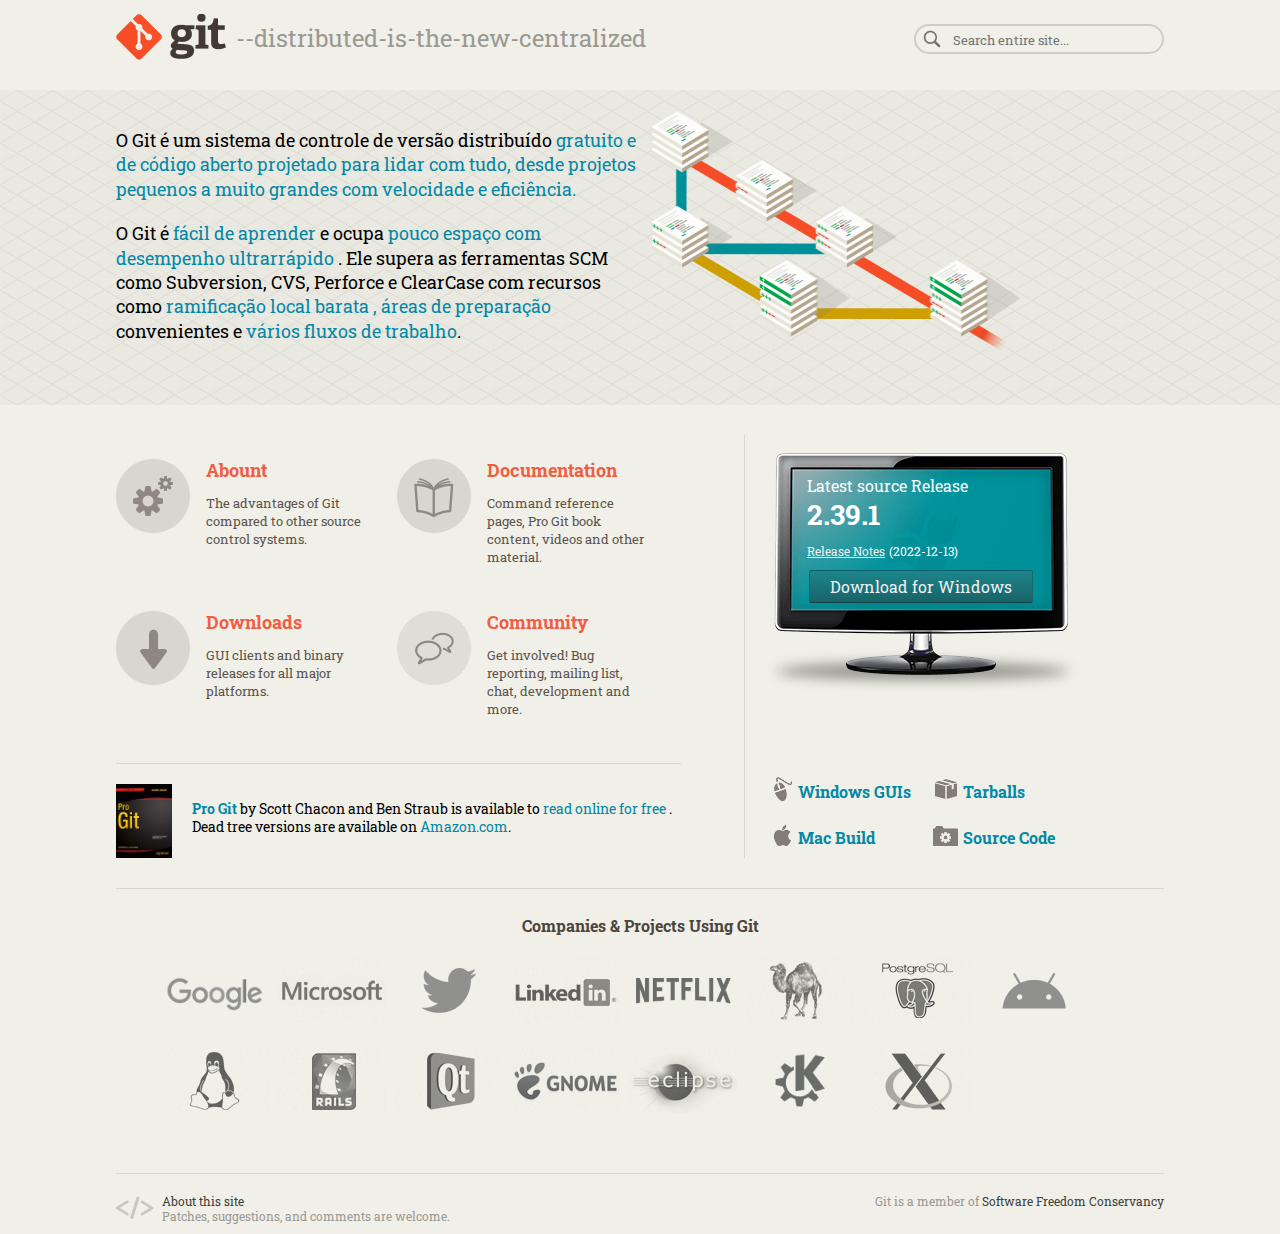
<file: index.html>
<!DOCTYPE html>
<html>
	<head>
		<!-- Meta tag -->
		<meta charset="utf-8">
		<meta name="viewport" content="width=device-width, initial-scale=1.0 maximum-scale=1.0">
		<meta name="author" content="Bruno Cheffer Belinassi">
		<meta name="description" content="This is a Git Clone for studying">
		<meta name="keywords" content="Git,Clone Git">

		<!-- Style -->
		<link rel="stylesheet" href="css/style.css">
		<!-- Font -->
		<link href="https://fonts.googleapis.com/css2?family=Roboto+Slab:wght@200;400&display=swap" rel="stylesheet">
		<!-- Icon -->
		<link rel="icon" type="image/png" href="images/Git_icon.png">

		<title>Git Clone</title>
	</head>
	<body>
		<header>
			<div class="container">
				<div class="top">
					<a target="_blank" href="https://git-scm.com/">
						<img src="images/logo_git.png" alt="Logo Git">
					</a>
					<span class="top-text">
						--distributed-is-the-new-centralized
					</span>

					<div class="top-form">
						<img src="images/lupa.png" alt="icon for search">
						<form >
							<input type="text" name="" placeholder="Search entire site...">
						</form>						
					</div> <!-- /top-form -->
					<div class="clear"></div>
				</div> <!-- /top -->
			</div> <!-- /container -->
		</header> <!-- /header -->

		<section>
		
			<div class="about">
				<div class="container">

					<div class="about-img">
						<img src="images/branching-illustration.png" alt="branching illustration">
					</div> <!-- /about-img -->
					<div class="about-text">
						<p>
							O Git é um sistema de controle de versão distribuído
							<a target="_blank" href="https://git-scm.com/about/free-and-open-source">gratuito e de código aberto projetado para lidar com tudo, desde projetos pequenos a muito grandes com velocidade e eficiência.</a>
						</p>
						<p>O Git é 
							<a target="_blank" href="https://git-scm.com/doc">fácil de aprender</a>
							 e ocupa
							<a target="_blank" href="https://git-scm.com/about/small-and-fast">pouco espaço com desempenho ultrarrápido</a>
							. Ele supera as ferramentas SCM como Subversion, CVS, Perforce e ClearCase com recursos como 
							<a target="_blank" href="https://git-scm.com/about/branching-and-merging">ramificação local barata , áreas de preparação</a>
							 convenientes e 
							 <a target="_blank" href="https://git-scm.com/about/distributed">vários fluxos de trabalho</a>.
						</p>
					</div> <!-- /about-text -->
					
					
				</div> <!-- /container -->
				<div class="clear"></div>
			</div> <!-- /about --> 			
		</section>

		<section>
			<div class="container">
				<div class="front-download">
					<div class="front-monitor">
						<div class="front-monitor-windows">
							<h4> Latest source Release </h4>
							<span class="version"> 2.39.1 </span>
							<a target="_blank" href="https://raw.githubusercontent.com/git/git/master/Documentation/RelNotes/2.39.1.txt">Release Notes</a>
							<span class="realse-date">(2022-12-13)</span>
							<a target="_blank" class="btn1" href="https://git-scm.com/download/win">Download<span> for Windows</span></a>
						</div> <!-- /front-monitor-windows -->
					</div> <!-- /front-monitor -->

					<div class="front-download-type">
						<table>
							<tbody>
								<tr>
									<td>
										<a target="_blank" class="icon gui" href="https://git-scm.com/download/gui/windows">Windows GUIs</a>
									</td>
									<td>
										<a target="_blank" class="icon older-releases" href="https://mirrors.edge.kernel.org/pub/software/scm/git/">Tarballs</a>
									</td>
								</tr>
								<tr>
									<td>
										<a target="_blank" class="icon mac" href="https://git-scm.com/download/mac">Mac Build</a>
									</td>
									<td>
										<a target="_blank" class="icon source" href="https://github.com/git/git">Source Code</a>
									</td>
								</tr>
							</tbody>
						</table>
					</div> <!-- /front-download-type -->
					
				</div> <!-- /front-download -->
				<div class="front-content">			

					<div class="front-navigation">
						<nav class="front-nav">
							<ul>
								<li>
									<a target="_blank" href="https://git-scm.com/about">
										<img src="images/nav-about.png" alt="about">
										<h3>Abount</h3>
										<p>The advantages of Git compared to other source control systems.</p>
									</a>
								</li>
								<li>
									<a target="_blank" href="https://git-scm.com/doc">
										<img src="images/nav-documentation.png" alt="documentation">
										<h3>Documentation</h3>
										<p>Command reference pages, Pro Git book content, videos and other material.</p>
									</a>
								</li>
								<li>
									<a target="_blank" href="https://git-scm.com/downloads">
										<img src="images/nav-downloads.png" alt="downloads">
										<h3>Downloads</h3>
										<p>GUI clients and binary releases for all major platforms.</p>
									</a>
								</li>
								<li>
									<a target="_blank" href="https://git-scm.com/community">
										<img src="images/nav-community.png" alt="community">
										<h3>Community</h3>
										<p>Get involved! Bug reporting, mailing list, chat, development and more.</p>
									</a>
								</li>
							</ul>
						</nav> <!-- /front-nav -->
						<div class="front-book">
							<img src="images/book.png" alt="book cover">
							<p>
								<strong><a target="_blank" href="https://git-scm.com/book/en/v2">Pro Git</a></strong>
						         by Scott Chacon and Ben Straub is available to
						         <a target="_blank" href="https://git-scm.com/book/en/v2">read online for free</a>
						         . Dead tree versions are available on 
        						 <a target="_blank" href="https://www.amazon.com/Pro-Git-Scott-Chacon/dp/1484200772?ie=UTF8&camp=1789&creative=9325&creativeASIN=1430218339&linkCode=as2&tag=git-sfconservancy-20">Amazon.com</a>.
							</p>
						</div> <!-- /front-book -->
						
					</div> <!-- /front-navigation -->					
				</div> <!-- /front-content -->
				<div class="clear"></div>
			</div> <!-- /container -->
		</section>

		<section>
			<div class="container">
				<div class="companies">
					<h3> Companies & Projects Using Git </h3>
					<ul>
						<li><a target="_blank" class="google" href="https://github.com/google"></a></li>
						<li><a target="_blank" class="microsoft" href="https://github.com/Microsoft"></a></li>
						<li><a target="_blank" class="twitter" href="https://github.com/twitter"></a></li>
						<li><a target="_blank" class="linked-in" href="https://github.com/linkedin"></a></li>
						<li><a target="_blank" class="netflix" href="https://github.com/netflix"></a></li>
						<li><a target="_blank" class="perl" href="https://perl5.git.perl.org/perl.git"></a></li>
						<li><a target="_blank" class="postgresql" href="https://git.postgresql.org/gitweb/"></a></li>
						<li><a target="_blank" class="android" href="https://android-review.googlesource.com/#/q/status:open,n,z"></a></li>
						<li><a target="_blank" target="_blank" class="linux" href="https://git.kernel.org/cgit/linux/kernel/git/torvalds/linux.git"></a></li>
						<li><a target="_blank" class="rails" href="https://github.com/rails/rails"></a></li>
						<li><a target="_blank" class="qt" href="https://code.qt.io/cgit/"></a></li>
						<li><a target="_blank" class="gnome" href="https://gitlab.gnome.org/GNOME"></a></li>
						<li><a target="_blank" class="eclipse" href="https://git.eclipse.org/c/"></a></li>
						<li><a target="_blank" class="kde" href="https://invent.kde.org/explore/groups"></a></li>
						<li><a target="_blank" class="x" href="https://cgit.freedesktop.org/xorg/xserver/"></a></li>
					</ul>
				</div> <!-- /companies -->
				<div class="clear"></div>
			</div> <!-- /container -->
		</section>

		<footer>
			<div class="container">
				<div class="footer">
					<div class="site-source">
						<a target="_blank" href="https://git-scm.com/site">About this site</a>
						<br>
						Patches, suggestions, and comments are welcome.  
					</div> <!-- /site-source -->

					<div class="sfc-member">					
	    				Git is a member of 
	    				<a target="_blank" href="https://git-scm.com/sfc">Software Freedom Conservancy</a>
					</div> <!-- /sfc-member -->
				</div> <!-- /footer -->	
				<div class="clear"></div>			
			</div> <!-- /container -->
		</footer>
		<div class="arrow-up">
			<a href="#top" class="scrollToTop" data-label="Scroll to top">
			  <img src="images/chevron-up.png" alt="scroll-to-top">
			</a>
		</div> <!-- /arrow-up -->
	</body>
</html>
</file>
<file: css/style.css>
*{
	margin: 0;
	padding: 0;
	box-sizing: border-box;
	font-family: "Roboto Slab", "Times New Roman", sans-serif;

}

html,body{
	height: 100%;
}

body {
	background-color: #F0F0E8;
}

p {
	margin: 0 0 11px 0px;
    font-size: 14px;
    line-height: 18px;
    display: block;
    margin-block-start: 1em;
    margin-block-end: 1em;
    margin-inline-start: 0px;
    margin-inline-end: 0px;
}

/* General */
.container {
	width: 100%;
	max-width: 1100px;
	margin: 0 auto;
	padding-left: 2%;
	padding-right: 2%;
}

.clear {
	clear: both;
}

/* /General */

/* Header */
.top {
	margin-top: 14px;
	padding-bottom: 26px;
}

.top a {
	cursor: pointer;
	text-decoration: none;
	float: left;
}

.top a img {
	width: 110px;
	height: 46px;
	border: 0;
}

.top-text {
	font-size: 24px;
	color: #9a9994;
	float: left;
	display: block;
	line-height: 24px;
	margin-top: 12px;
	padding-left: 1%;
}

div.top-form {
	float: right;
	width: 250px;
	height: 30px;
	border: 2px solid #ccc;
	border-radius: 25px;
	margin-top: 10px;
}

.top-form img {
	width: 20px;
	margin: 3px 6px;
	float: left;
}

.top-form form input[type=text] {
	float: left;
	padding-left: 2%;
	width: 80%;
	height: 20px;
	margin-top: 4px;
	margin-bottom: 2px;
	border-radius: 20px;
	color: #4e443c;
	line-height: 1em;
	-webkit-border-radius: 20px;
    -moz-border-radius: 20px;
    -ms-border-radius: 20px;
    border: 0;
    background-color: transparent;
    
}

.top-form form input[type=text]:focus {
	outline: none;
}

/* /Header */

/* Section about */
.about {
	width: 100%;
	height: auto;
	background-image: url('../images/isometric-grid.png');
	padding-top: 20px;
	margin-bottom: 30px;
}

.about-text {
	width: 50%;
	height: 295px;
	float: left;
}

.about-text p {
	font-size: 18px;
	line-height: 24.4px;
	margin-bottom: 20px;
}

.about-text p a {
	text-decoration: none;
	color: #0388a6;
	transition-duration: 0.3s;
	transition-property: color;
	cursor: pointer;
}

.about-img {
	width: 50%;
	height: 295px;
	float: right;
}

.about-img img {
	width: 389px;
	height: 251px;
	padding-left: 2%;
}

/* /Section about */

/* Section content */
.front-content {
	float: left;
	width: 60%;	
	border-right: 1px solid #d8d7cf;
	margin-bottom: 30px;
}

.front-nav ul {
	padding-top: 24px;
	list-style-type: none;
}

.front-nav ul li  {
	margin-bottom: 40px;
	margin-right: 30px;
	float: left;
	width: 40%;
	height: 7em;
	line-height: 22px;
}

.front-nav ul li a  {
	display: block;
	text-decoration: none;
	height: 86px;
	padding-left: 90px;
	color: #4e443c;
	opacity: 0.9;
}

.front-nav ul li a:hover,
.companies ul li a:hover {
	opacity: 1;
}

.front-nav ul li a img {
	float: left;
	width: 74px;
	margin-right: -90px;
	margin-left: -90px;
}

.front-nav ul li h3 {
	font-size: 18px;
	color: #f14e32;
}

.front-nav ul li p {
	font-size: 13px;
	font-weight: 17.6px;
}

.front-book {
	float: left;
	width: 90%;
	padding-top: 20px;
    border-top: solid 1px #d8d7cf;
}

.front-book img {
	width: 56px;
	float: left;
	margin-right: 20px;
}

.front-book p {
	margin-top: 16px;
}

.front-book p a {
	text-decoration: none;
	color: #0388a6;
	cursor: pointer;
}

.front-download {
	float: right;
	width: 40%;
	height: auto;
	padding-left: 2%;
	/*position: relative;*/
}

.front-download .front-monitor {
	background-image: url('../images/monitor.png');
	background-size: 313px 271px;
	background-repeat: no-repeat;
	width: calc(100% - 12px);
	height: 271px;
	/*position: absolute;
	top: 0;
	left: 12px;*/
	padding-top: 40px;
    padding-left: 41px;
}

.front-monitor-windows {
	width: 230px;
	height: 120px;
	color: #fff;
}

.front-monitor-windows h4 {
	font-size: 16px;
	font-weight: normal;
}

.front-monitor-windows span.version {
	font-size: 28px;
	font-weight: bold;
	display: block;
	margin-bottom: 6px;
}

.front-monitor-windows a {
	cursor: pointer;
	font-size: 12px;
	color: #eee;
}

.front-monitor-windows span.realse-date {
	font-size: 12px;
}

.front-monitor-windows a.btn1 {
	display: block;
	width: 224px;
	padding: 5px 0;
	margin-top: 10px;
	font-size: 16px;
	text-align: center;
	background-image: linear-gradient(#1c868c, #186368);
	border-top: 1px solid #085e64;
    border-right: 1px solid #1f6367;
    border-bottom: 1px solid #134143;
    border-left: 1px solid #1f6367;
    margin-left: 1%;
	border-radius: 2px;
	text-decoration: none
}

.front-download-type {
	width: calc(100% - 12px);
	height: 94px;
	margin-top: 57.5px;
}

.front-download-type table tbody tr td {
	padding: 8px 20px 6px 0;
    min-width: 145px;
}

.front-download-type table tbody tr td a {
	font-weight: bold;
	text-decoration: none;
	color: #0388a6;
}
.front-download-type table tbody tr td a.icon {
    display: inline-block;
    height: 30px;
    padding-left: 30px;
    line-height: 36px;
    background-repeat: no-repeat;
}

.front-download-type table tbody tr td a.gui {
	background-image: url('../images/gui.png');
	background-position: 5% 3px;
	background-size: 18px 24px;
}

.front-download-type table tbody tr td a.older-releases {
	background-image: url('../images/box.png');
	background-position: 3% 5px;
	background-size: 22px 20px;
}

.front-download-type table tbody tr td a.mac {
	background-image: url('../images/apple.png');
	background-position: 7% 5px;
	background-size: 17px 21px;
}

.front-download-type table tbody tr td a.source {
	background-image: url('../images/source-code.png');
	background-position: 0 6px;
	background-size: 25px 20px;
}

/* /Section content */

/* Section companies */
.companies {
    padding-top: 20px;
    border-top: solid 1px #d8d7cf;
}

.companies h3 {
	margin: 0;
	text-align: center;
	line-height: 33px;
    font-size: 16px;
    color: #4e443c;
}

.companies ul {
	display: block;
	list-style-type: none;
    margin-block-start: 1em;
    margin-block-end: 1em;
    margin-inline-start: 0px;
    margin-inline-end: 0px;
    padding-inline-start: 40px;
}

.companies ul li {
	display: block;
	float: left;
	width: 108px;
    height: 65px;
    margin: 0 4px 25px 5px;
    line-height: 22px;
}

.companies ul li a {
	cursor: pointer;
	background-repeat: no-repeat;
	background-size: 108px 65px;
	display: block;
    width: 108px;
    height: 65px;
    opacity: 0.85;
    text-decoration: none;

}

.google {
	background-image: url('../images/google.png');
}

.microsoft {
	background-image: url('../images/microsoft.png');
}

.twitter {
	background-image: url('../images/twitter.png');
}

.linked-in {
	background-image: url('../images/linked-in.png');
}

.netflix {
	background-image: url('../images/netflix.png');
}

.perl {
	background-image: url('../images/perl.png');
}

.postgresql {
	background-image: url('../images/postgresql.png');
}

.android {
	background-image: url('../images/android.png');
}

.linux {
	background-image: url('../images/linux.png');
}

.rails {
	background-image: url('../images/rails.png');
}

.qt {
	background-image: url('../images/qt.png');
}

.gnome {
	background-image: url('../images/gnome.png');
}

.eclipse {
	background-image: url('../images/eclipse.png');
}

.kde {
	background-image: url('../images/kde.png');
}

.x {
	background-image: url('../images/x.png');
}


/* /Section companies */

/* Footer */

.footer{
	padding: 20px 0 40px;
    margin-top: 35px;
    font-size: 12px;
    line-height: 15.4px;
    color: #9a9994;
    border-top: 1px solid #d8d7cf;
        
}

.site-source {
	float: left;
    padding-left: 46px;
    background: transparent url(../images/code.png) 0 2px no-repeat;
    background-size: 38px 23px;
}

.site-source a,
.sfc-member a  {
	cursor: pointer;
	color: #403f3c;
	text-decoration: none;
}

.sfc-member {
	float: right;
	text-align: right;
}


/* /Footer */

.arrow-up {
	text-align: center;
	width: 60px;
	height: 60px;
	background-color: rgba(223,221,213,0.33);
	position: relative;
	border-radius: 30px;
	display: inline;
	position: fixed;
	right: 20px;
	bottom: 20.25rem;

	display: none;
}

.scrollToTop {	
	position: absolute;
	top: 34%;
	right: calc(50% - 10px);

	display: none;
}

.scrollToTop img {
	width: 20px;
	height: 20px;

	display: none;
}

/* Others */
div.img {
	display: flex;
	justify-content: center;
	align-items: center;
	min-height: 100vh;
}

@keyframes pisca {
	0% {text-shadow: 2px 2px 8px purple;font-size: 1.5em;}
  	5% {text-shadow: 2px 2px 8px yellow;font-size: 1.6em;}
  	10% {text-shadow: 2px 2px 8px blue;font-size: 1.5em;}
  	15% {text-shadow: 2px 2px 8px green;font-size: 1.6em;}
  	20% {text-shadow: 2px 2px 8px red;font-size: 1.5em;}
  	25% {text-shadow: 2px 2px 8px purple;font-size: 1.6em;}
  	30% {text-shadow: 2px 2px 8px yellow;font-size: 1.5em;}
  	35% {text-shadow: 2px 2px 8px blue;font-size: 1.6em;}
  	40% {text-shadow: 2px 2px 8px green;font-size: 1.5em;}
  	45% {text-shadow: 2px 2px 8px red;font-size: 1.6em;}
  	50% {text-shadow: 2px 2px 8px purple;font-size: 1.5em;}
  	55% {text-shadow: 2px 2px 8px yellow;font-size: 1.6em;}
  	60% {text-shadow: 2px 2px 8px blue;font-size: 1.5em;}
  	65% {text-shadow: 2px 2px 8px green;font-size: 1.6em;}
  	70% {text-shadow: 2px 2px 8px red;font-size: 1.5em;}
  	75% {text-shadow: 2px 2px 8px purple;font-size: 1.6em;}
  	80% {text-shadow: 2px 2px 8px yellow;font-size: 1.5em;}
  	85% {text-shadow: 2px 2px 8px blue;font-size: 1.6em;}
  	90% {text-shadow: 2px 2px 8px green;font-size: 1.5em;}
  	95% {text-shadow: 2px 2px 8px red;font-size: 1.6em;}
  	100% {text-shadow: 2px 2px 8px red;font-size: 1.5em;}
}

.text-information {
	margin: 30px 0;
	text-align: center;
	text-shadow: 2px 2px 8px red;
}

.text-information:hover {
	animation-name: pisca;
  	animation-duration: 2s;

}

.img-notebook {
	position: relative;
	width: 640px;
	height: 400px;
}

.img-notebook textarea {
	position: absolute;
	top: 0;
	left: 0;
	width: 100%;
	max-width: 100%;
	height: 100%;
	resize: none;
	outline: none;
	border: 2px solid #ccc;
	background-repeat: no-repeat;
}

.img-notebook textarea:nth-child(1) {
	background-image: url('../images/img-informacoes/notebook2.png');
}

.img-notebook textarea:nth-child(2) {
	background-image: url('../images/img-informacoes/notebook_oficial2.png');
	width: 150px;
	border-right: 2px solid #F44D27;
	resize: horizontal;
}

div.img2 {
	text-align: center;
	align-items: center;
	margin-bottom: 30px;
}

div.img-container {
	padding: 30px;
	margin-top: 25px;
	text-align: center;
	align-items: center;
	border: 7px solid #ccc;
	border-style: outset;
	background-color: #fef9f9;
	box-shadow: 10px 10px 8px 8px #bbb;
}

.img-rotate:hover {
	transform: rotateY(180deg);
	transition-delay: 0.5s;
	transition-duration: 2s;
}

.gif {
	padding: 10px 2%;
	text-align: center;
}

.gif img {
	margin: 30px 5%;
	border: none;
}
/* /Others */

/* Media */
@media screen and (max-width: 888px) {
	.about-text {
		height: 345px;
	}

	div.top-form {
		float: none;
		display: inline-block;
		width: 100%;
	}

	.front-nav ul li  {
		width: 90%;
		height: 3.6em;
	}

	.front-download-type table {
		transform: translateX(50%);
	}

	.front-download-type table tbody tr {
		display: flex;
		flex-direction: column;
	}

}

@media screen and (max-width: 800px) {

	.container {
		overflow: hidden;
	}
	.front-content {
		width: 55%;
	}

	.front-download {
		width: 45%;
	}

}

@media screen and (max-width: 768px) {
	.about-text {
		width: 100%;
	}

	.about-img {
		width: 100%;
		text-align: center;
	}

	.front-content {
		width: 100%;
		float: left;
	}

	.front-download {
		float: left;
		width: 100%;
	}

	.front-monitor {
		background-position: center;
		position: relative;
	}

	.front-monitor-windows {
		position: absolute;
		top: 40px;
		right: calc(50% - 114px);
	}

	.front-download-type {
		height: 200px;
		position: relative;
	}

	.front-download-type table {
		position: absolute;
		top: 10px;
		right: 50%;
		float: none;
	}

	.footer {
		position: relative;
		height: 90px;

	}

	.site-source {
		position: absolute;
		top: 10;
		right: 20%;
		display: block;
		text-align: center;

	}

	.sfc-member {
		display: block;
		text-align: center;
		position: absolute;
		top: 60px;
		right: 20%;
	}

}

@media screen and (max-width: 400px) {
	.about {
		height: 780px;
	}

	.about-text {
		height: 545px;
	}

	.front-content {
		width: 100%;
		border: 0;
	}

	.front-download {
		width: 100%;
	}

	.front-download-type {
		margin-bottom: 30px;
	}

	.site-source {
		right: 10%;
	}

	.sfc-member {
		margin-top: 15px;
		right: 10%;		
	}
}

@media screen and (max-width: 320px) {
	.top a img {
		width: 60px;
		height: 24px;
	}

	.top-text {
		font-size: 16px;
		line-height: 20px;
	}

	div.top-form {
		float: left;
		width: 90%;
		margin: 10px 4%;
	}

	.top-form form input[type=text] {
		display: none;	    
	}

	.about-text {
		width: 100%;
		height: 695px;
		float: left;
	}

	.about-text p {
		font-size: 16px;
		line-height: 24.4px;
		margin-bottom: 10px;
	}

	.about-text p a {
		text-decoration: none;
		color: #0388a6;
		transition-duration: 0.3s;
		transition-property: color;
		cursor: pointer;
	}

	.about-img {
		display: none;
	}


	.front-content {
		width: 100%;	
	}

	.front-nav ul li  {
		margin-right: 0;
		width: 100%;
		height: 5em;
		line-height: 16px;
	}

	.front-nav ul li a  {
		height: 86px;
		padding-left: 2px;

	}

	.front-nav ul li a img {
		display: none;
	}

	.front-nav ul li h3 {
		font-size: 18px;
		color: #f14e32;
	}

	.front-nav ul li p {
		font-size: 13px;
		font-weight: 17.6px;
	}

	.front-download {
		float: left;
		width: 100%;
		height: 450px;
	}

	.front-download .front-monitor {
		background-image: none;
		background-color: #00909A;
		width: calc(100% - 4px);
		height: 200px;
	}

	.front-monitor-windows {
		width: 100px;
		height: auto;
		top: 10px;
		right: calc(50% - 50px);
	}

	.front-monitor-windows h4 {
		font-size: 12px;
		font-weight: normal;
	}

	.front-monitor-windows span.version {
		font-size: 18px;
		font-weight: bold;
		display: block;
		margin-bottom: 6px;
	}

	.front-monitor-windows a {
		cursor: pointer;
		font-size: 12px;
		color: #eee;
	}

	.front-monitor-windows span.realse-date {
		font-size: 12px;
	}

	.front-monitor-windows a.btn1 {
		width: 100px;
	}

	.front-monitor-windows a.btn1 span {
		display: none;
	}

	.front-download-type {
		margin-top: 12px;
	}

	.front-download-type table tbody tr td a.gui {
		background-image: none;
	}

	.front-download-type table tbody tr td a.older-releases {
		background-image: none;
	}

	.front-download-type table tbody tr td a.mac {
		background-image: none;
	}

	.front-download-type table tbody tr td a.source {
		background-image: none;
	}

	.companies ul li {
		width: 100%;
	    height: 65px;
	    margin: 0 0 25px -5px;
	}

	.companies ul li a {
		background-size: 90px 50px;
	    width: 90px;
	    height: 50px;
	}

	.footer{
		padding: 30px 0 60px;
	    margin-bottom: 50px;
	    height: 160px;	        
	}

	.sfc-member {
		margin-top: 60px;
	}


}


/* /Media */
</file>
